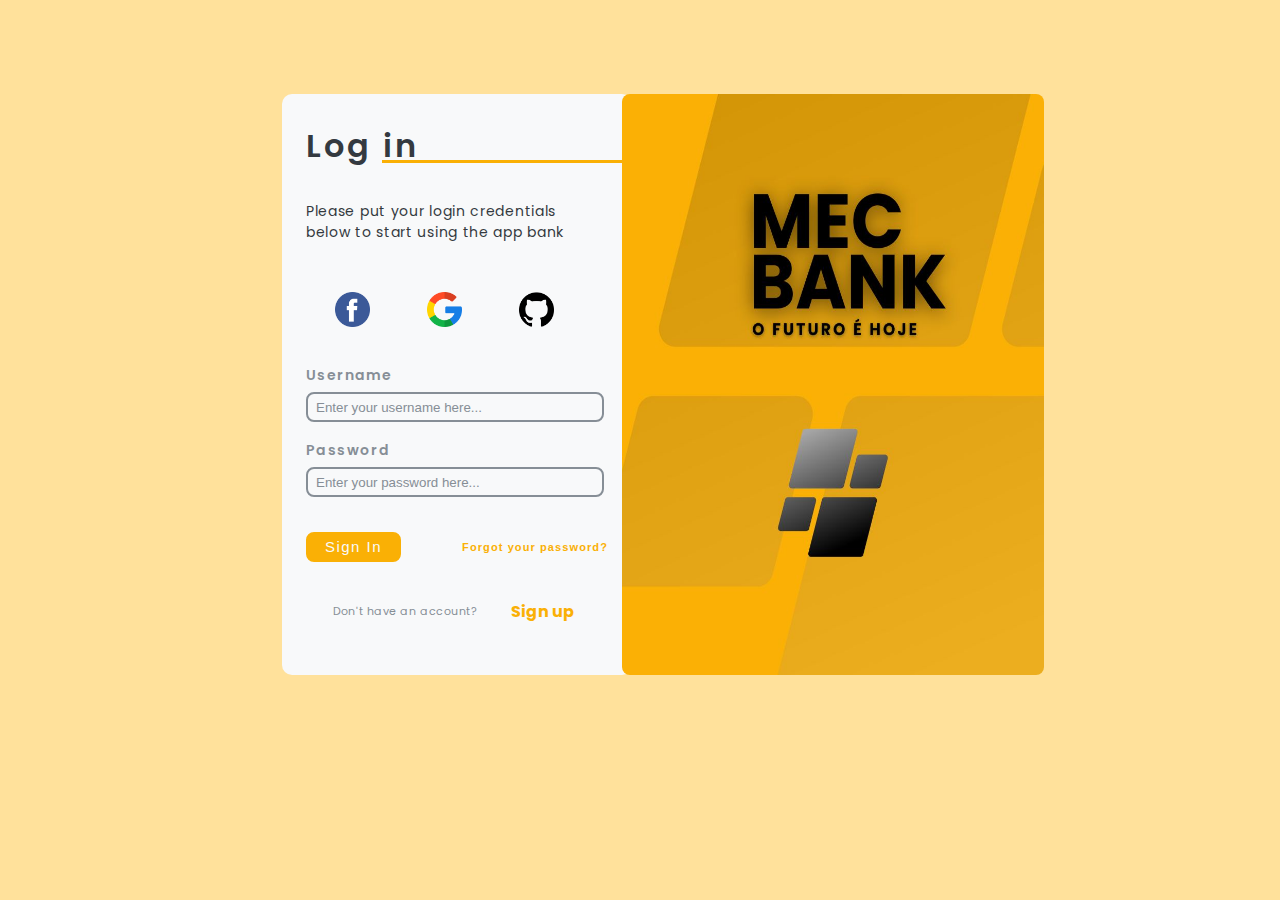
<file: index.html>
<!DOCTYPE html>
<html lang="pt-br">

<head>
	<meta charset="UTF-8">
	<meta http-equiv="X-UA-Compatible" content="IE=edge">
	<meta name="viewport" content="width=device-width, initial-scale=1.0">
	<link rel="stylesheet" href="styles/global.css">
	<link rel="stylesheet" href="styles/modal.css">
	<link rel="stylesheet" href="index.css">
	<link rel="shortcut icon" href="images/favicon.svg" type="image/x-icon">
	<title>MecBank - Sign In Page</title>
</head>

<body>

	<div class="container">
		<div class="box1">
			<h1>Log in</h1>

			<p>Please put your login credentials below to start using the app bank</p>


			<div id="social_media">
				<a href="#">
					<img src="images/facebook.png" alt="Facebook Logo">
				</a>
				<a href="#">
					<img src="images/google.png" alt="Google Logo">
				</a>
				<a href="#">
					<img src="images/github.png" alt="GitHub Logo">
				</a>
			</div>

			<section>
				<div class="div_inputs">
					<span>Username</span>
					<input type="text" name="input_username" id="input_username"
						placeholder="Enter your username here...">

					<span>Password</span>
					<input type="password" name="input_password" id="input_password"
						placeholder="Enter your password here...">
				</div>

				<div class="div_forgot">

					<button class="sigin_button">Sign In</button>
					<button class="button_forgot" data-modal-forgot="forgot">Forgot your password?</button>

					<!--Modal-->
					<div class="modal-wrapper" id="forgot">
						<div class="modal">
							<div class="modal-header">
								<h3 class="modal-title">Reset your password now!</h3>
								<button class="modal-close" data-modal-forgot="forgot">X</button>
							</div>
							<div class="modal-body inputs-modal">
								<span>E-mail or phone</span>
								<input type="text" name="input_email" id="input_email"
									placeholder="Enter your e-mail or phone here...">

								<span>Answer to first security question</span>
								<input type="text" name="input_question" id="input_question"
									placeholder="Enter the answer to your security question here...">
							</div>
							<button id="button-reset">Reset</button>
						</div>
					</div>

				</div>



				<div class="div_signup">
					<p>Don't have an account?</p>
					<h4>Sign up</h4>
				</div>

			</section>
		</div>


		<div class="box2">
			<img src="images/MEC BANK.jpg" alt="">
		</div>


	</div>








</body>
<script src="scripts/modal.js"></script>

</html>
</file>
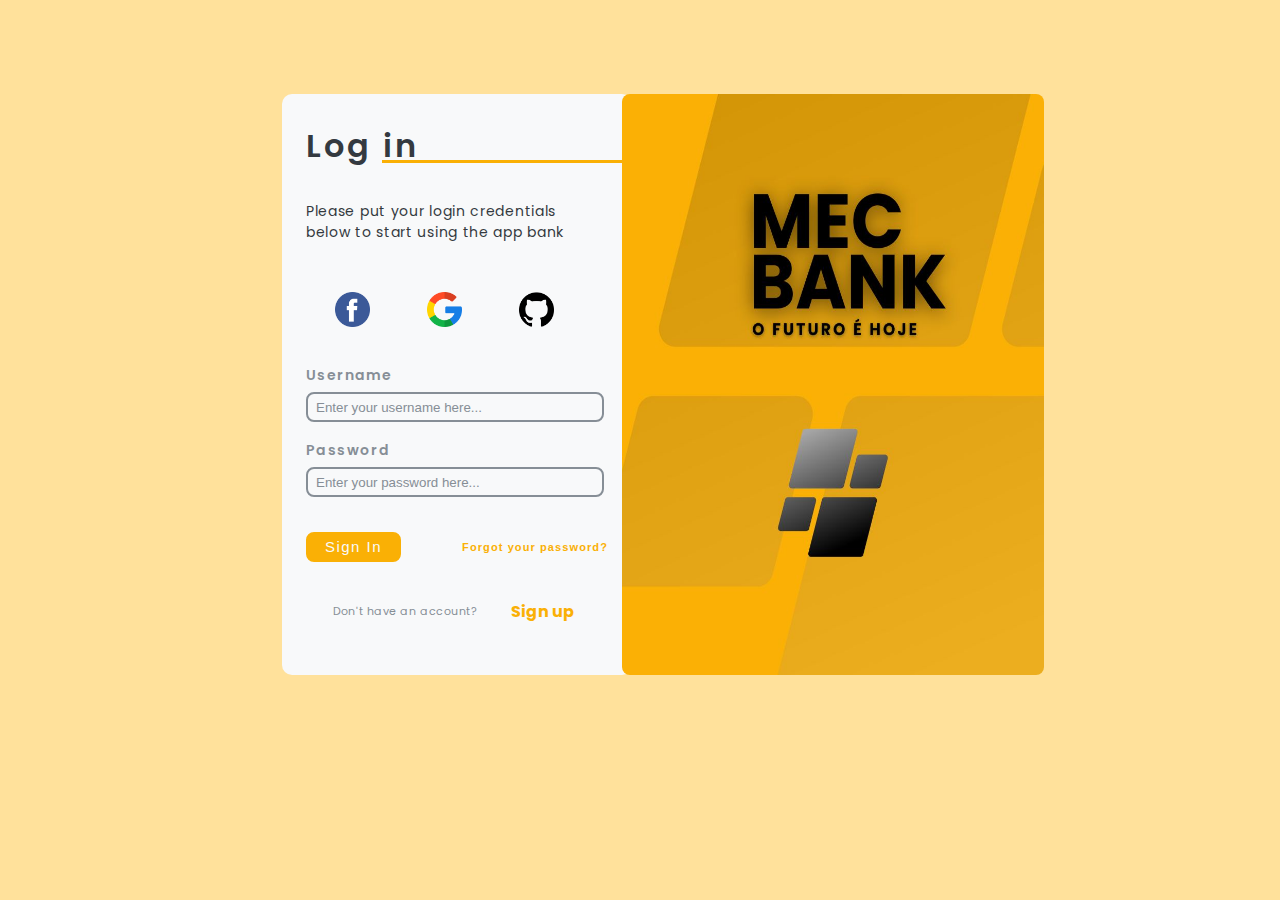
<file: home/index.html>
<!DOCTYPE html>
<html lang="pt-br">

<head>
	<meta charset="UTF-8">
	<meta http-equiv="X-UA-Compatible" content="IE=edge">
	<meta name="viewport" content="width=device-width, initial-scale=1.0">
	<link rel="stylesheet" href="../styles/global.css">
	<link rel="stylesheet" href="../styles/modal.css">
	<link rel="stylesheet" href="index.css">
	<title>Sign In Page</title>
</head>

<body>

	<div class="container">
		<div class="box1">
			<h1>Log in</h1>

			<p>Please put your login credentials below to start using the app bank</p>


			<div id="social_media">
				<a href="#">
					<img src="../../images/facebook.png" alt="Facebook Logo">
				</a>
				<a href="#">
					<img src="../../images/google.png" alt="Google Logo">
				</a>
				<a href="#">
					<img src="../../images/github.png" alt="GitHub Logo">
				</a>
			</div>

			<section>
				<div class="div_inputs">
					<span>Username</span>
					<input type="text" name="input_username" id="input_username"
						placeholder="Enter your username here...">

					<span>Password</span>
					<input type="password" name="input_password" id="input_password"
						placeholder="Enter your password here...">
				</div>

				<div class="div_forgot">

					<button class="sigin_button">Sign In</button>
					<button class="button_forgot" data-modal-forgot="forgot">Forgot your password?</button>

					<!--Modal-->
					<div class="modal-wrapper" id="forgot">
						<div class="modal">
							<div class="modal-header">
								<h3 class="modal-title">Reset your password now!</h3>
								<button class="modal-close" data-modal-forgot="forgot">X</button>
							</div>
							<div class="modal-body inputs-modal">
								<span>E-mail or phone</span>
								<input type="text" name="input_email" id="input_email"
									placeholder="Enter your e-mail or phone here...">

								<span>Answer to first security question</span>
								<input type="text" name="input_question" id="input_question"
									placeholder="Enter the answer to your security question here...">
							</div>
							<button id="button-reset">Reset</button>
						</div>
					</div>

				</div>



				<div class="div_signup">
					<p>Don't have an account?</p>
					<h4>Sign up</h4>
				</div>

			</section>
		</div>


		<div class="box2">
			<img src="../../images/MEC BANK.jpg" alt="">
		</div>


	</div>








</body>
<script src="../scripts/modal.js"></script>

</html>
</file>
<file: styles/global.css>
@import url('https://fonts.googleapis.com/css2?family=Poppins:wght@300;400&display=swap');

* {
    margin: 0;
    padding: 0;
    box-sizing: border-box;
}

body {
    display: flex;
    justify-content: center;
    font-family: 'Poppins', sans-serif;
    background-color: #ffdd8ee1;
}

:root {
    --color-primary: #FAB005;
    
    --grey-1: #343A40;
    --grey-2: #868E96;
    --grey-3: #CED4DA;
    --grey-4: #E9ECEF;
    --grey-5: #F1F3F5;
    --grey-6: #F8F9FA;
    
    --border-radius-1: 10px;

    --title-size-1: 64px;
    --title-size-2: 48px;
    --title-size-3: 40px;

    --text-size-1: 24px;
    --text-size-1: 20px;
    --text-size-1: 16px;

    --font-weight-semibold: 600;
}
</file>
<file: styles/modal.css>
.modal-wrapper {
    height: 100%;
    width: 100%;
    background-color: rgba(0, 0, 0, 0.5);
    position: fixed;
    z-index: 6;
    top: 0;
    left: 0;
    display: none;
    align-items: center;
    justify-content: center;
}


.modal {
    background-color: white;
    width: 500px;
    border-radius: 8px;
}

.modal-header {
    display: flex;
    justify-content: space-between;
    padding: 16px 24px;
    align-items: center;
}

.modal-title {
    font-size: 16px;
    font-weight: 600;
}

.modal-close {
    width: 24px;
    height: 24px;
    background: transparent;
    border: none;
    font-size: 24px;
    cursor: pointer;
}

.modal-body {
    padding: 24px;
}


.show-modal {
    display: flex;
}

.show-modal .modal {
    animation: modalAnimation 1s ease;
    border: 4px solid var(--color-primary);
    padding: 15px;
}

@keyframes modalAnimation {
    0%{
        opacity: 0;
        transform: translateY(-50%);
    }
    100%{
        opacity: 1;
        transform: translateY(0);
        

    }
}

.inputs-modal {
    width: 343px;
    height: 152px;
    margin-top: 26px;
    display: flex;
    flex-direction: column;
    justify-content: space-between;
    
}

.inputs-modal span {
    margin-top: -18px;
    font-size: 14px;
    color: var(--grey-2);
    letter-spacing: 0.1em;
    font-weight: 600;
    position: relative;
    top: -13px;
    width: 300px;

}

.inputs-modal input {
    margin-top: -45px;
    display: flex;
    flex-direction: column;
    color: var(--grey-1);
    border: 2px solid var(--grey-2);
    border-radius: 8px;
    padding: 8px;
    width: 320px;
    height: 30px;
    background-color: var(--grey-6);
    outline-style: var(--color-primary);
}

.inputs-modal input:hover {
    border-color: var(--color-primary);;

}

.inputs-modal input:focus {
    border-color: var(--color-primary);;

}

#button-reset {
    width: 100px;
    height: 30px;
    position: relative;
    left: 359px;
    bottom: 1px;
    border-radius: 9px;
    border: 2px solid var(--color-primary);
    color: white;
    background-color: var(--color-primary);
    cursor: pointer;
    font-size: 15px;
    letter-spacing: 0.05em;
    font-weight: 600;
}

#button-reset:hover {
    border: 2px solid var(--color-primary);
    color: var(--color-primary);
    background-color: var(--grey-6);
    font-weight: 600;
}
</file>
<file: index.css>
.container {
    display: flex;
    width: 72rem;
    height: 100vh;
    align-items: center;
    justify-content: center;
    background-color: transparent;
    position: relative;
}


.box1 {
    width: 350px;
    height: 581px;
    background-color: var(--grey-6);
    border-radius: var(--border-radius-1);
    position: absolute;
    top: 94px;
    left: 218px;
    display: flex;
    padding: 24px;
    flex-direction: column;
    justify-content: center;
}

.box1 h1 {
    position: relative;
    z-index: 1;
    color: var(--grey-1);
    margin-top: -34px;
    height: 59px;
    letter-spacing: 0.09em;
    font-weight: 600;
}

.box1 h1::before {
    position: absolute;
    z-index: 0;
    content: '';
    width: 260px;
    background-color: var(--color-primary);
    height: 3px;
    bottom: 18px;
    left: 76px;

}

.box1 p {
    font-size: 14px;
    width: 270px;
    letter-spacing: 0.05em;
    margin: 20px 0px;
    color: var(--grey-1);
}

.box2 {
    width: 314px;
    height: 581px;
    background-color: transparent;
    border-radius: var(--border-radius-1);
    position: absolute;
    top: 49px;
    right: 185px;
    z-index: 5;
}

.box2 img {
    width: 422px;
    position: absolute;
    left: -95px;
    top: 45px;
    height: 100%;
    border-radius: 8px;
}


#social_media {
    display: flex;
    justify-content: space-around;
    margin: 29px 25px 0px 0px;
}

#social_media img {
    width: 35px;

}

#social_media img:hover {
    transform: scale(1.2);
}

.div_inputs {
    width: 259px;
    height: 150px;
    margin-top: 38px;
    display: flex;
    flex-direction: column;
    justify-content: space-around;
}

.div_inputs span {
    margin-top: -18px;
    font-size: 14px;
    color: var(--grey-2);
    letter-spacing: 0.1em;
    font-weight: 600;
    position: relative;
    top: -13px;
}

.div_inputs input {
    margin-top: -56px;
    display: flex;
    flex-direction: column;
    color: var(--grey-1);
    border: 2px solid var(--grey-2);
    border-radius: 8px;
    padding: 8px;
    width: 298px;
    height: 30px;
    background-color: var(--grey-6);
    outline-style: var(--color-primary);
}

.div_inputs input::placeholder {
    color: var(--grey-2);
}

.div_inputs input:hover {
    border: 2px solid var(--color-primary);
}

.div_forgot {
    display: flex;
    align-items: center;
    justify-content: space-between;
    position: relative;
    top: 10px;
}

.sigin_button {
    background-color: var(--color-primary);
    color: var(--grey-6);
    width: 95px;
    height: 30px;
    border: 2px solid var(--color-primary);
    border-radius: 8px;
    letter-spacing: 0.1em;
    cursor: pointer;
    font-size: 15px;
}

.sigin_button:hover {
    background-color: var(--grey-6);
    color: var(--color-primary);
}

.div_inputs input:focus {
    border: 2px solid var(--color-primary);
}

.button_forgot {
    background-color: transparent;
    border: none;
    font-weight: 900;
    color: var(--color-primary);
    font-size: 11px;
    letter-spacing: 0.1em;
}

.button_forgot:hover {
    cursor: pointer;
    font-weight: 900;
    color: var(--grey-1);
    font-size: 11px;
    letter-spacing: 0.1em;
}


.div_signup {
    margin-top: 5px;
    display: flex;
    align-items: center;
    position: relative;
    top: 26px;
    justify-content: space-evenly;
}

.div_signup p {
    width: 150px;
    font-size: 11px;
    color: var(--grey-2);
}

.div_signup h4 {
    color: var(--color-primary);
    width: 70px;
    cursor: pointer;
}

.div_signup h4:hover {
    color: var(--grey-1);
    width: 70px;
    cursor: pointer;
}
</file>
<file: home/index.css>
.container {
    display: flex;
    width: 72rem;
    height: 100vh;
    align-items: center;
    justify-content: center;
    background-color: transparent;
    position: relative;
}


.box1 {
    width: 350px;
    height: 581px;
    background-color: var(--grey-6);
    border-radius: var(--border-radius-1);
    position: absolute;
    top: 94px;
    left: 218px;
    display: flex;
    padding: 24px;
    flex-direction: column;
    justify-content: center;
}

.box1 h1 {
    position: relative;
    z-index: 1;
    color: var(--grey-1);
    margin-top: -34px;
    height: 59px;
    letter-spacing: 0.09em;
    font-weight: 600;
}

.box1 h1::before {
    position: absolute;
    z-index: 0;
    content: '';
    width: 260px;
    background-color: var(--color-primary);
    height: 3px;
    bottom: 18px;
    left: 76px;

}

.box1 p {
    font-size: 14px;
    width: 270px;
    letter-spacing: 0.05em;
    margin: 20px 0px;
    color: var(--grey-1);
}

.box2 {
    width: 314px;
    height: 581px;
    background-color: transparent;
    border-radius: var(--border-radius-1);
    position: absolute;
    top: 49px;
    right: 185px;
    z-index: 5;
}

.box2 img {
    width: 422px;
    position: absolute;
    left: -95px;
    top: 45px;
    height: 100%;
    border-radius: 8px;
}


#social_media {
    display: flex;
    justify-content: space-around;
    margin: 29px 25px 0px 0px;
}

#social_media img {
    width: 35px;

}

#social_media img:hover {
    transform: scale(1.2);
}

.div_inputs {
    width: 259px;
    height: 150px;
    margin-top: 38px;
    display: flex;
    flex-direction: column;
    justify-content: space-around;
}

.div_inputs span {
    margin-top: -18px;
    font-size: 14px;
    color: var(--grey-2);
    letter-spacing: 0.1em;
    font-weight: 600;
    position: relative;
    top: -13px;
}

.div_inputs input {
    margin-top: -56px;
    display: flex;
    flex-direction: column;
    color: var(--grey-1);
    border: 2px solid var(--grey-2);
    border-radius: 8px;
    padding: 8px;
    width: 298px;
    height: 30px;
    background-color: var(--grey-6);
    outline-style: var(--color-primary);
}

.div_inputs input::placeholder {
    color: var(--grey-2);
}

.div_inputs input:hover {
    border: 2px solid var(--color-primary);
}

.div_forgot {
    display: flex;
    align-items: center;
    justify-content: space-between;
    position: relative;
    top: 10px;
}

.sigin_button {
    background-color: var(--color-primary);
    color: var(--grey-6);
    width: 95px;
    height: 30px;
    border: 2px solid var(--color-primary);
    border-radius: 8px;
    letter-spacing: 0.1em;
    cursor: pointer;
    font-size: 15px;
}

.sigin_button:hover {
    background-color: var(--grey-6);
    color: var(--color-primary);
}

.div_inputs input:focus {
    border: 2px solid var(--color-primary);
}

.button_forgot {
    background-color: transparent;
    border: none;
    font-weight: 900;
    color: var(--color-primary);
    font-size: 11px;
    letter-spacing: 0.1em;
}

.button_forgot:hover {
    cursor: pointer;
    font-weight: 900;
    color: var(--grey-1);
    font-size: 11px;
    letter-spacing: 0.1em;
}


.div_signup {
    margin-top: 5px;
    display: flex;
    align-items: center;
    position: relative;
    top: 26px;
    justify-content: space-evenly;
}

.div_signup p {
    width: 150px;
    font-size: 11px;
    color: var(--grey-2);
}

.div_signup h4 {
    color: var(--color-primary);
    width: 70px;
    cursor: pointer;
}

.div_signup h4:hover {
    color: var(--grey-1);
    width: 70px;
    cursor: pointer;
}
</file>
